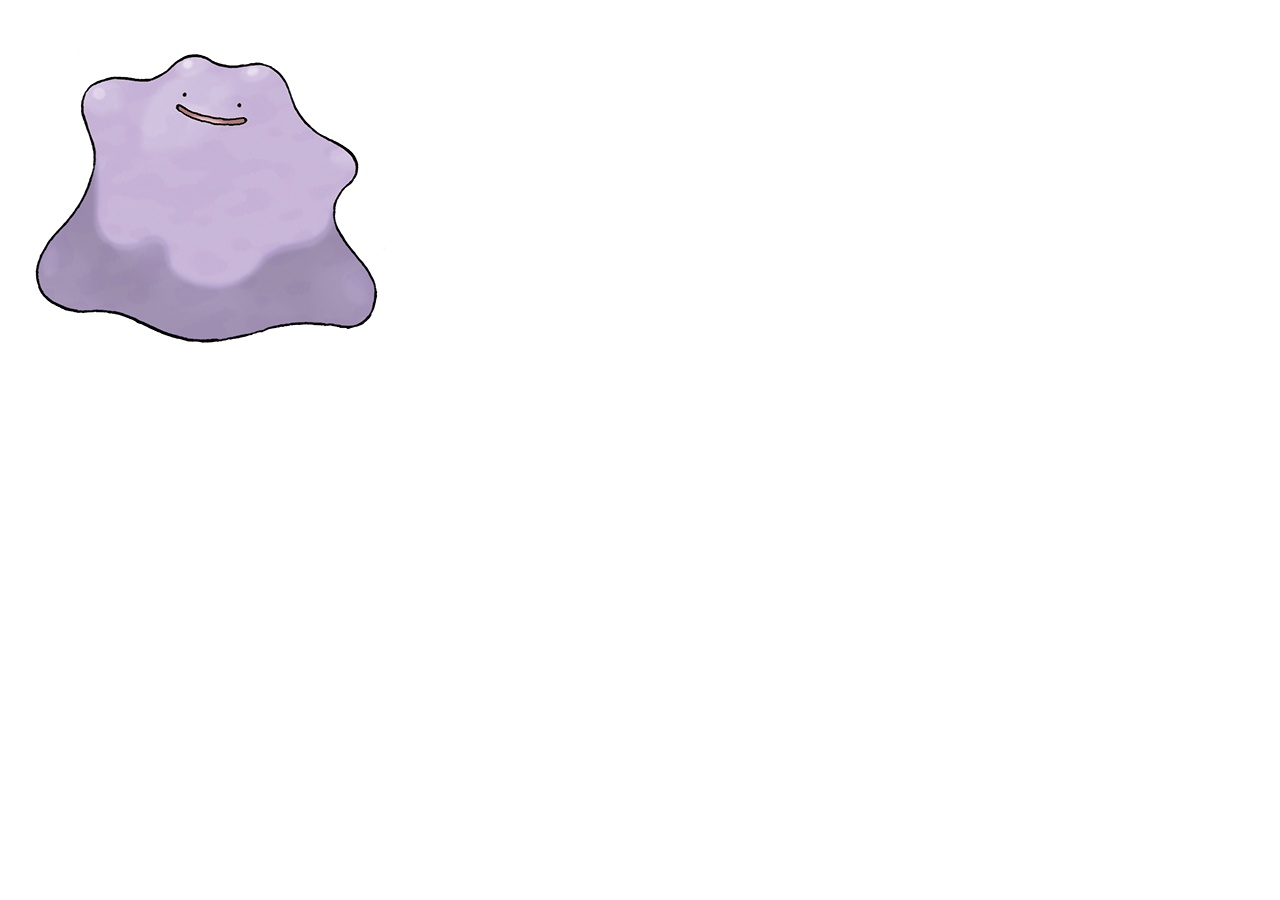
<file: article/article2.html>
<!DOCTYPE html>
<html lang="en">
<head>
    <meta charset="UTF-8">
    <meta http-equiv="X-UA-Compatible" content="IE=edge">
    <meta name="viewport" content="width=device-width, initial-scale=1.0">
    <title>Document</title>
</head>
<body>
    <img src="../images/meta.png" alt="">
    
</body>
</html>
</file>
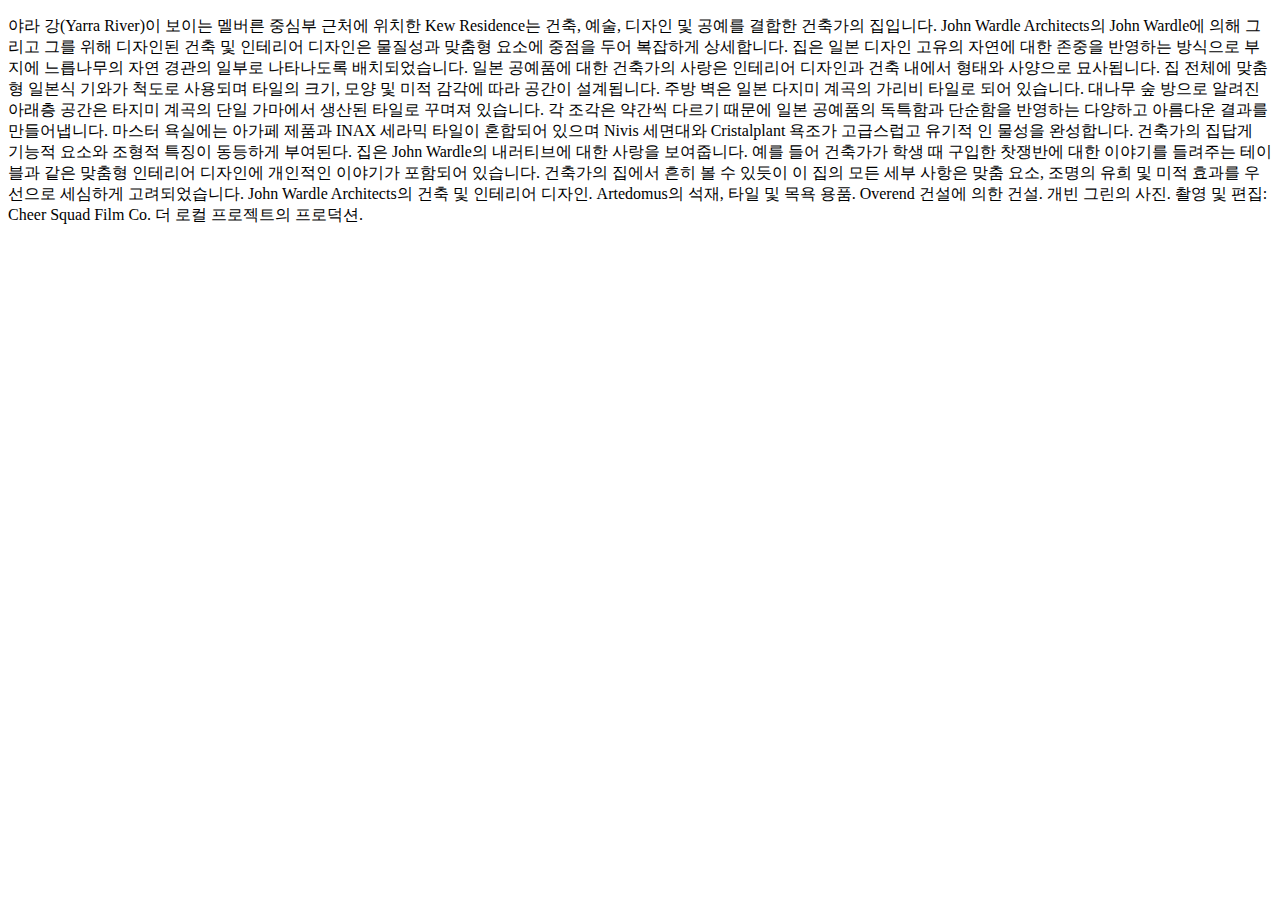
<file: article/vedio_sub.html>
<!DOCTYPE html>
<html lang="en">
<head>
    <meta charset="UTF-8">
    <meta http-equiv="X-UA-Compatible" content="IE=edge">
    <meta name="viewport" content="width=device-width, initial-scale=1.0">
    <title>Document</title>
</head>
<body>
    <p>야라 강(Yarra River)이 보이는 멜버른 중심부 근처에 위치한 Kew Residence는 건축, 예술, 디자인 및 공예를 결합한 건축가의 집입니다. John Wardle Architects의 John Wardle에 의해 그리고 그를 위해 디자인된 건축 및 인테리어 디자인은 물질성과 맞춤형 요소에 중점을 두어 복잡하게 상세합니다. 집은 일본 디자인 고유의 자연에 대한 존중을 반영하는 방식으로 부지에 느릅나무의 자연 경관의 일부로 나타나도록 배치되었습니다.

        일본 공예품에 대한 건축가의 사랑은 인테리어 디자인과 건축 내에서 형태와 사양으로 묘사됩니다. 집 전체에 맞춤형 일본식 기와가 척도로 사용되며 타일의 크기, 모양 및 미적 감각에 따라 공간이 설계됩니다. 주방 벽은 일본 다지미 계곡의 가리비 타일로 되어 있습니다. 대나무 숲 방으로 알려진 아래층 공간은 타지미 계곡의 단일 가마에서 생산된 타일로 꾸며져 있습니다. 각 조각은 약간씩 다르기 때문에 일본 공예품의 독특함과 단순함을 반영하는 다양하고 아름다운 결과를 만들어냅니다. 마스터 욕실에는 아가페 제품과 INAX 세라믹 타일이 혼합되어 있으며 Nivis 세면대와 Cristalplant 욕조가 고급스럽고 유기적 인 물성을 완성합니다.
       
        건축가의 집답게 기능적 요소와 조형적 특징이 동등하게 부여된다. 집은 John Wardle의 내러티브에 대한 사랑을 보여줍니다. 예를 들어 건축가가 학생 때 구입한 찻쟁반에 대한 이야기를 들려주는 테이블과 같은 맞춤형 인테리어 디자인에 개인적인 이야기가 포함되어 있습니다.
       
        건축가의 집에서 흔히 볼 수 있듯이 이 집의 모든 세부 사항은 맞춤 요소, 조명의 유희 및 미적 효과를 우선으로 세심하게 고려되었습니다.
       
        John Wardle Architects의 건축 및 인테리어 디자인.
        Artedomus의 석재, 타일 및 목욕 용품.
        Overend 건설에 의한 건설.
        개빈 그린의 사진.
        촬영 및 편집: Cheer Squad Film Co.
        더 로컬 프로젝트의 프로덕션.</p>
</body>
</html>
</file>
